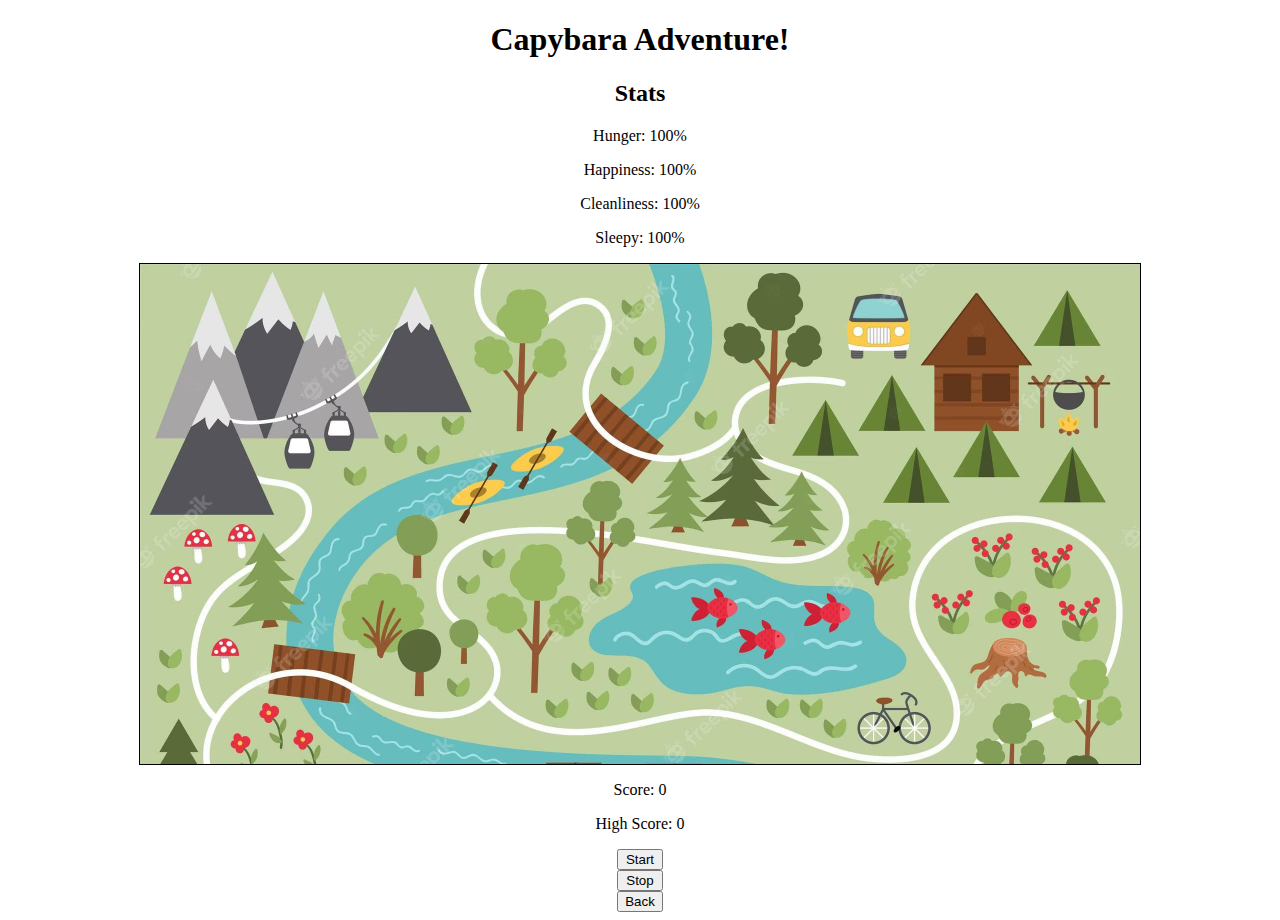
<file: main.html>
<!DOCTYPE html>
<html>

	<head>
		<meta charset="UTF-8">
		<title>Feed the Capybara!</title>
		<style>
		canvas {
			border: 1px solid black;
		}

		.container{
			display: flex;
			justify-content: center;
			align-items: center;
			height: auto;
		}

		h1{
			text-align: center;
		}

		p{
			text-align: center;
		}

		.tombol{
			display: grid;
			justify-content: center;
			align-items: center;
			
		}

		.canvas-background{
			background-image: url("background.jpg");
			background-size: cover;
		}

		h2 {
			text-align: center;
		}
	</style>
	</head>

	<body>
		<h1>Capybara Adventure!</h1>
		<div id="stats">
			<h2>Stats <span id="name"></span></h2>
			<p id="hunger">Hunger: 100%</p>
			<p id="happiness">Happiness: 100%</p>
			<p id="cleanliness">Cleanliness: 100%</p>
			<p id="sleepy">Sleepy: 100%</p>
		</div>
		<div class="container">
			<canvas id="canvas" width="1000" height="500" class="canvas-background"></canvas>
		</div>
		<p>Score: <span id="score">0</span></p>
		<p>High Score: <span id="high-score">0</span></p>
		<div class="tombol">
			<button id="start-button">Start</button>
			<button id="reset-button">Stop</button>
			<button onclick="location.href='index.html'">Back</button>
		</div>
		<script src="snake.js"></script>
		<script>
    	let name = sessionStorage.getItem('name');
		document.getElementById('name').innerHTML = name;
		</script>
	</body>

</html>
</file>
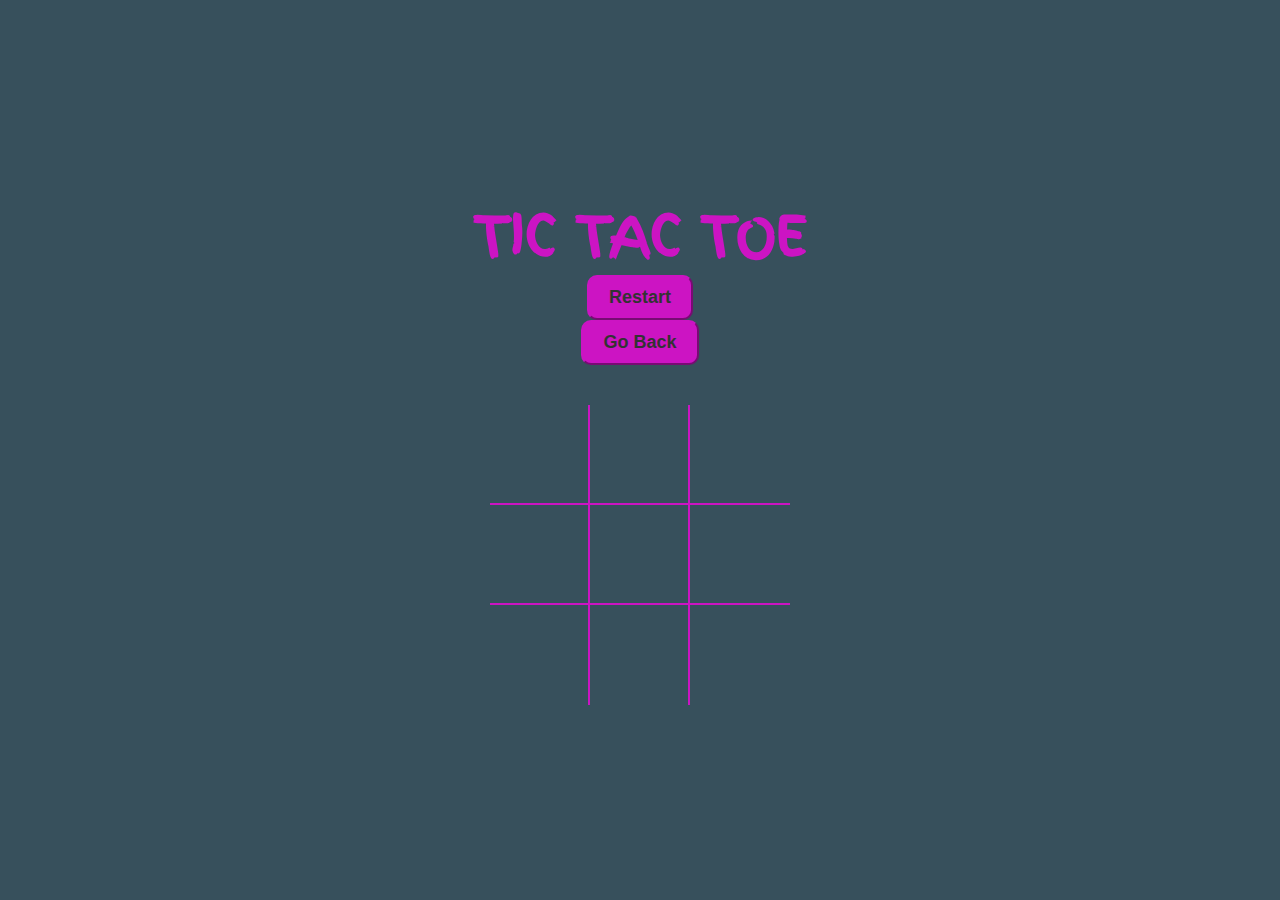
<file: tic.html>
<!DOCTYPE html>
<html lang="en">
<head>
    <meta charset="UTF-8">
    <meta http-equiv="X-UA-Compatible" content="IE=edge">
    <meta name="viewport" content="width=device-width, initial-scale=1.0">
    <title>Tic Tac Toe</title>
    <link rel="stylesheet" href="style.css">
    <link rel="preconnect" href="https://fonts.googleapis.com">
    <link rel="preconnect" href="https://fonts.gstatic.com" crossorigin>
    <link href="https://fonts.googleapis.com/css2?family=Finger+Paint&display=swap" rel="stylesheet"> 
</head>
<body>
    <div class="container">
        <h1 id="playerText">Tic Tac Toe</h1>
        <button id="restartBtn">Restart</button>
        <button type="button" onclick="window.location.href='index.html'">Go Back</button>

        <div id="gameboard">
            <div class="box" id="0"></div>
            <div class="box" id="1"></div>
            <div class="box" id="2"></div>
            <div class="box" id="3"></div>
            <div class="box" id="4"></div>
            <div class="box" id="5"></div>
            <div class="box" id="6"></div>
            <div class="box" id="7"></div>
            <div class="box" id="8"></div>
        </div>
    </div>
    
    <script src="game_logic.js"></script>
</body>
</html>
</file>
<file: style.css>
*{
    padding: 0;
    margin: 0;
    box-sizing: border-box;
}

:root {
    --orange: #cc14c3;
    --winning-blocks: #2d414b;
}

body {
    color: var(--orange);
    font-family: 'Finger Paint', cursive;
}
h1 {
    font-size: 54px;
    text-transform: uppercase;
}

.container {
    padding: 40px;
    height: 100vh;
    display: flex;
    justify-content: center;
    align-items: center;
    flex-direction: column;
    background-color: #37505C;
}

#gameboard {
    width: 300px;
    display: flex;
    flex-wrap: wrap;
    margin-top: 40px;
}
.box {
    height: 100px;
    width: 100px;
    display: flex;
    align-items: center;
    justify-content: center;
    color: var(--orange);
    font-size: 120px;
    border-right: 2px solid;
    border-bottom: 2px solid;
    transition: background-color 0.3s ease;
}
.box:nth-child(3n) {
    border-right: none;
}
.box:nth-child(6) ~ .box {
    border-bottom: none;
} 
button {
    padding: 10px 20px;
    border-radius: 10px;
    background-color: var(--orange);
    color: #333;
    border-color: var(--orange);
    font-size: 18px;
    transition: 200ms transform;
    font-weight: 600;
}
button:hover {
    cursor: pointer;
    transform: translateY(-2px);
}
.box:hover {
    cursor: pointer;
    background-color: rgba(255, 255, 255, 0.1);
}
.container:before {
    content: '';
    position: absolute;
    top: 0;
    left: 0;
    width: 100%;
    height: 100%;
    pointer-events: none;
    background-image: radial-gradient(circle, var(--orange) 0%, var(--orange) 20%, rgba(0, 0, 0, 0) 50%);
    background-repeat: no-repeat;
    background-position: center;
    background-size: 500% 500%;
    opacity: 0.2;
    z-index: -1;
    animation: pulse 2s infinite;
}

@keyframes pulse {
    0% {
        background-size: 500% 500%;
        opacity: 0.2;
    }
    50% {
        background-size: 800% 800%;
        opacity: 0.4;
    }
    100% {
        background-size: 500% 500%;
        opacity: 0.2;
    }
}
</file>
